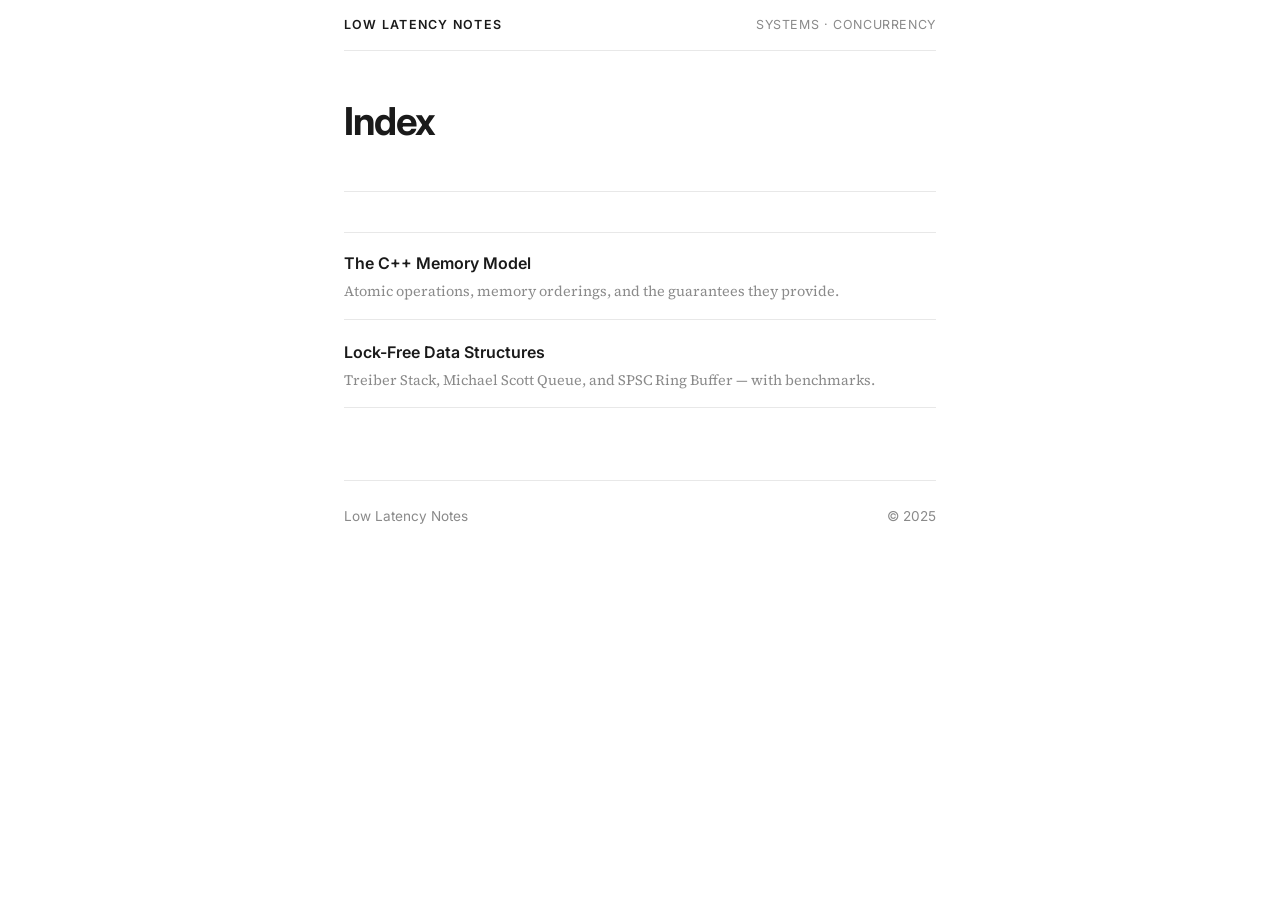
<file: index.html>
<!doctype html>
<html lang="en">
<head>
    <meta charset="UTF-8" />
    <meta name="viewport" content="width=device-width, initial-scale=1.0" />
    <title>Low Latency Notes</title>

    <link rel="preconnect" href="https://fonts.googleapis.com">
    <link rel="preconnect" href="https://fonts.gstatic.com" crossorigin>
    <link href="https://fonts.googleapis.com/css2?family=Inter:wght@400;600;700&family=Source+Serif+4:ital,opsz,wght@0,8..60,300;0,8..60,400;0,8..60,600;1,8..60,400&display=swap" rel="stylesheet">
    <link rel="stylesheet" href="style.css">
</head>
<body>

<div class="pub-bar">
    <span class="pub-name">Low Latency Notes</span>
    <span class="pub-subscribe">systems &middot; concurrency</span>
</div>

<header>
    <h1>Index</h1>
</header>

<nav class="article-list">
    <a href="memory-model.html" class="article-link">
        <span class="article-title">The C++ Memory Model</span>
        <span class="article-meta">Atomic operations, memory orderings, and the guarantees they provide.</span>
    </a>
    <a href="lockfree.html" class="article-link">
        <span class="article-title">Lock-Free Data Structures</span>
        <span class="article-meta">Treiber Stack, Michael Scott Queue, and SPSC Ring Buffer — with benchmarks.</span>
    </a>
</nav>

<footer>
    <span>Low Latency Notes</span>
    <span>&copy; 2025</span>
</footer>

</body>
</html>
</file>
<file: style.css>
:root {
    --bg: #ffffff;
    --text: #1a1a1a;
    --muted: #8a8a8a;
    --border: #e8e8e8;
    --code-bg: #f5f5f4;
    --pre-bg: #1c1c1c;
    --pre-text: #d4d4d4;
    --max-width: 640px;
    --serif: 'Source Serif 4', Georgia, serif;
    --sans: 'Inter', system-ui, sans-serif;
    --mono: "Courier New", Courier, monospace;
}

*, *::before, *::after {
    box-sizing: border-box;
    margin: 0;
    padding: 0;
}

html {
    font-size: 16px;
    background: var(--bg);
    color: var(--text);
}

body {
    font-family: var(--serif);
    max-width: var(--max-width);
    margin: 0 auto;
    padding: 0 24px 96px;
    line-height: 1.75;
}

/* ── Publication bar ── */

.pub-bar {
    border-bottom: 1px solid var(--border);
    padding: 14px 0;
    margin-bottom: 48px;
    display: flex;
    align-items: center;
    justify-content: space-between;
}

.pub-name {
    font-family: var(--sans);
    font-size: 0.78rem;
    font-weight: 600;
    letter-spacing: 0.1em;
    text-transform: uppercase;
    color: var(--text);
}

.pub-subscribe {
    font-family: var(--sans);
    font-size: 0.78rem;
    color: var(--muted);
    letter-spacing: 0.05em;
    text-transform: uppercase;
}

/* ── Header ── */

header {
    margin-bottom: 40px;
    padding-bottom: 32px;
    border-bottom: 1px solid var(--border);
}

header h1 {
    font-family: var(--sans);
    font-size: 2.4rem;
    font-weight: 700;
    line-height: 1.15;
    letter-spacing: -0.03em;
    margin-bottom: 16px;
    color: var(--text);
}

header .subtitle {
    font-family: var(--serif);
    font-size: 1.1rem;
    color: #555;
    font-weight: 300;
    line-height: 1.5;
    margin-bottom: 20px;
}

.byline {
    display: flex;
    align-items: center;
    gap: 10px;
    font-family: var(--sans);
    font-size: 0.85rem;
    color: var(--muted);
}

.byline .author {
    color: var(--text);
    font-weight: 600;
}

.byline .dot {
    color: var(--border);
}

/* ── Body text ── */

p {
    font-size: 1rem;
    line-height: 1.8;
    margin-bottom: 20px;
    color: #222;
}

ul, ol {
    padding-left: 1.5em;
    margin-bottom: 20px;
}

li {
    font-size: 1rem;
    line-height: 1.75;
    margin-bottom: 8px;
    color: #222;
}

/* ── Headings ── */

h2 {
    font-family: var(--sans);
    font-size: 1.35rem;
    font-weight: 650;
    line-height: 1.25;
    letter-spacing: -0.02em;
    margin: 48px 0 16px;
    color: var(--text);
}

h3 {
    font-family: var(--sans);
    font-size: 1.05rem;
    font-weight: 600;
    letter-spacing: -0.01em;
    margin: 32px 0 12px;
    color: var(--text);
}

h4 {
    font-family: var(--sans);
    font-size: 0.72rem;
    font-weight: 600;
    text-transform: uppercase;
    letter-spacing: 0.1em;
    color: var(--muted);
    margin: 28px 0 10px;
}

/* ── Divider ── */

.section-divider {
    text-align: center;
    color: var(--muted);
    font-size: 1rem;
    letter-spacing: 0.5em;
    margin: 48px 0;
    user-select: none;
}

/* ── Inline code ── */

code:not([class]) {
    background: var(--code-bg);
    border: 1px solid var(--border);
    padding: 1px 5px;
    border-radius: 3px;
    font-size: 0.8rem;
    font-family: var(--mono);
    color: #c7254e;
}

/* ── Code blocks ── */

pre[class*="language-"] {
    background: var(--pre-bg) !important;
    border: none;
    border-radius: 4px;
    margin: 18px 0 28px;
    padding: 20px 20px 20px 60px !important;
    overflow-x: auto;
    font-size: 0.77rem !important;
    line-height: 1.65 !important;
}

pre[class*="language-"] code {
    font-family: var(--mono) !important;
    font-size: inherit !important;
    background: none !important;
    border: none !important;
    padding: 0 !important;
    color: inherit !important;
}

.line-numbers .line-numbers-rows {
    border-right: 1px solid #3a3a3a !important;
}

.line-numbers-rows > span::before {
    color: #4a4a4a !important;
}

/* ── Plain preformatted (benchmark output etc.) ── */

pre:not([class]) {
    background: var(--code-bg);
    color: #333;
    border: 1px solid var(--border);
    border-radius: 4px;
    padding: 20px 24px;
    font-size: 0.77rem;
    line-height: 1.8;
    overflow-x: auto;
    margin: 18px 0 28px;
    font-family: var(--mono);
}

/* ── Callout ── */

.callout {
    border-left: 2px solid #999;
    padding: 16px 20px;
    margin: 24px 0;
    background: #fafafa;
}

.callout p {
    font-size: 0.95rem;
    color: #444;
    margin-bottom: 10px;
    line-height: 1.7;
}

.callout p:last-child {
    margin-bottom: 0;
}

/* ── Table ── */

table {
    border-collapse: collapse;
    border: 1px solid var(--border);
    margin: 20px 0;
    width: 100%;
    font-size: 0.9rem;
}

th, td {
    border: 1px solid var(--border);
    padding: 8px 14px;
    text-align: center;
}

td:first-child {
    text-align: left;
    color: var(--muted);
    font-size: 0.85rem;
}

th {
    background-color: var(--code-bg);
    font-family: var(--sans);
    font-weight: 600;
    text-transform: uppercase;
    font-size: 0.7rem;
    letter-spacing: 0.06em;
    color: var(--muted);
}

/* ── Table of contents ── */

.toc {
    margin-bottom: 48px;
    padding: 20px 24px;
    background: #fafafa;
    border: 1px solid var(--border);
    border-radius: 4px;
}

.toc h4 {
    margin: 0 0 12px;
}

.toc ol {
    margin-bottom: 0;
    padding-left: 1.25em;
}

.toc ol ol {
    margin-top: 4px;
    margin-bottom: 4px;
}

.toc li {
    font-family: var(--sans);
    font-size: 0.875rem;
    line-height: 1.6;
    margin-bottom: 4px;
    color: var(--text);
}

.toc a {
    color: var(--text);
    text-decoration: none;
}

.toc a:hover {
    text-decoration: underline;
}

/* ── Article index list ── */

.article-list {
    display: flex;
    flex-direction: column;
    gap: 2px;
}

.article-link {
    display: flex;
    flex-direction: column;
    gap: 4px;
    padding: 16px 0;
    border-bottom: 1px solid var(--border);
    text-decoration: none;
    color: inherit;
}

.article-link:first-child {
    border-top: 1px solid var(--border);
}

.article-title {
    font-family: var(--sans);
    font-size: 1rem;
    font-weight: 600;
    color: var(--text);
}

.article-meta {
    font-family: var(--serif);
    font-size: 0.9rem;
    color: var(--muted);
    line-height: 1.5;
}

.article-link:hover .article-title {
    text-decoration: underline;
}

/* ── pub-name as link ── */

a.pub-name {
    text-decoration: none;
}

a.pub-name:hover {
    text-decoration: underline;
}

/* ── Footer ── */

footer {
    margin-top: 72px;
    padding-top: 24px;
    border-top: 1px solid var(--border);
    display: flex;
    justify-content: space-between;
    align-items: center;
    font-family: var(--sans);
    font-size: 0.85rem;
    color: var(--muted);
}
</file>
